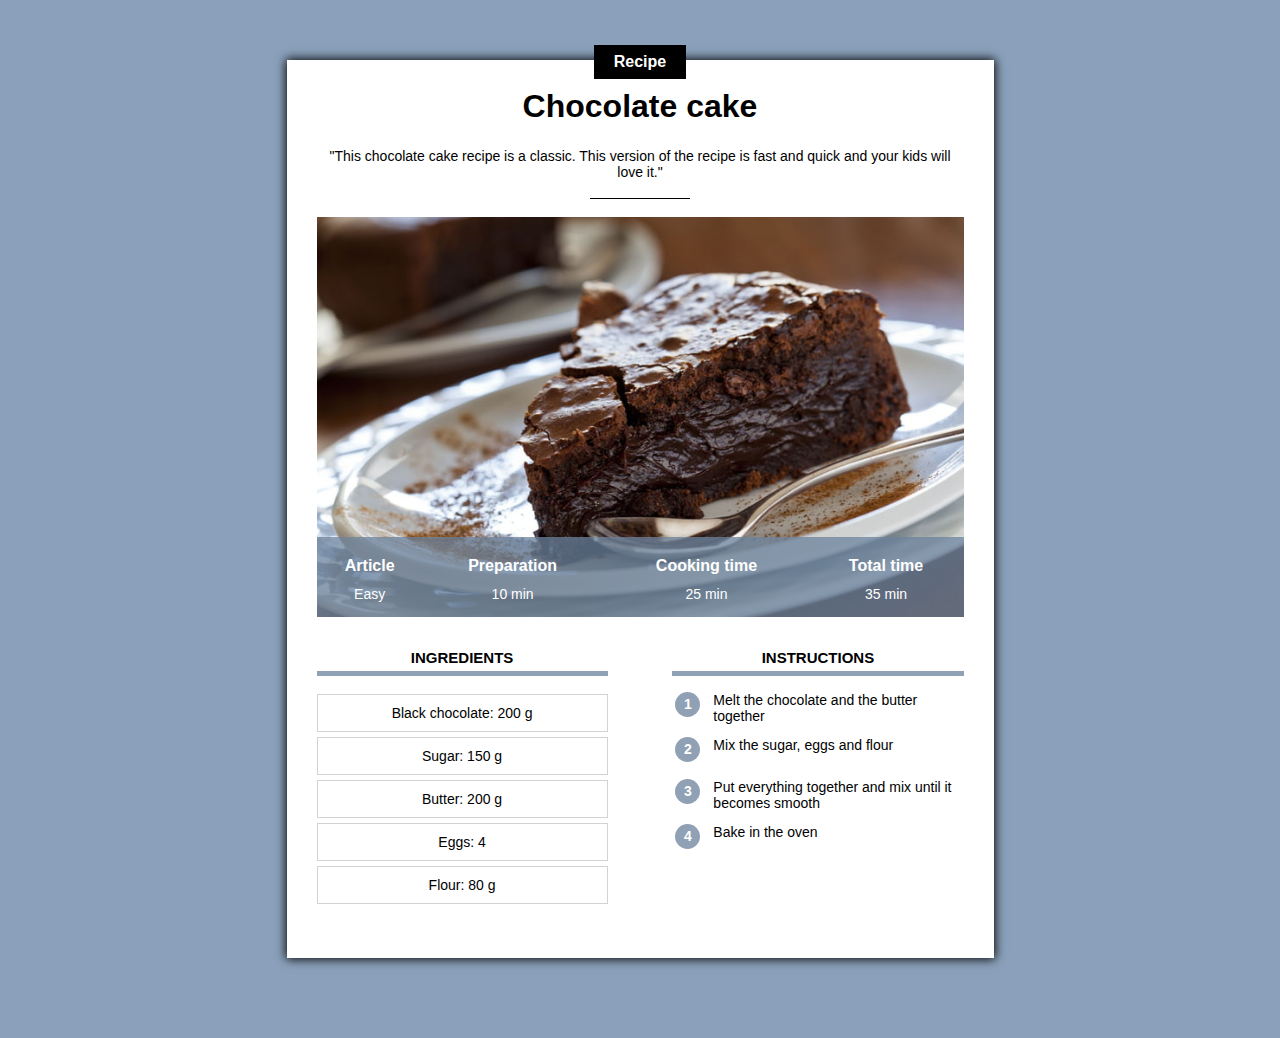
<file: index.html>
<!-- Blank document template -->
<!DOCTYPE html>
<html lang="en">
    <head>
        <title>Chocolate cake</title>
        <meta charset="UTF-8">
        <meta name="viewport" content="width=device-width, initial-scale=1.0">
        <link rel="stylesheet" href="recipe.css">
    </head>
    <body>

        <div class="content">

            <div class="center category">
                <p class="category">Recipe</p>
            </div>

            <h1><b>Chocolate cake</b></h1>

            <div class=" center description">
                <p class="description">"This chocolate cake recipe is a classic. This version of the recipe is fast and quick and your kids will love it."</p>
            </div>
            <div class="separator"></div>
            <br>

            <div class="info">
                <img class="center info"; src="cake.jpg">
                <table class="info">
                    <tr>
                        <th>Article</th><th>Preparation</th><th>Cooking time</th><th>Total time</th>
                    </tr>
                    <tr>
                        <td>Easy</td><td>10 min</td><td>25 min</td><td>35 min</td>
                    </tr>
                </table>
            </div>

            <div>
                <div class="col1 col">
                <h2><b>Ingredients</b></h2>
                <div class="ingredients">
                    <p>Black chocolate: 200 g</p>
                    <p>Sugar: 150 g</p>
                    <p>Butter: 200 g</p>
                    <p>Eggs: 4</p>
                    <p>Flour: 80 g</p>
                </div>
                </div>

                <div class="col2 col">

                    <h2><b>Instructions</b></h2>

                    <table class="instructions">
                    <tr><td><p class="number">1</p></td><td class="instruction_step">Melt the chocolate and the butter together</td></tr>
                    <tr><td><p class="number">2</p></td><td class="instruction_step">Mix the sugar, eggs and flour</td></tr>
                    <tr><td><p class="number">3</p></td><td class="instruction_step">Put everything together and mix until it becomes smooth</td></tr>
                    <tr><td><p class="number">4</p></td><td class="instruction_step">Bake in the oven</td></tr>
                    </table>
                </div>
            </div>
        </div>
    </body>
</html>
</file>
<file: recipe.css>
* {
    overflow: auto
}

body {
    background-color: #8BA1BB;
    font-family: Arial;
    margin: 0;
}

.center {
    text-align: center;
    width: 100%;
}

p.category {
    background-color: black;
    color: white;
    display: inline-block;
    margin-top: -15px;
    margin-bottom: 0px;
    padding: 8px 20px;
    font-weight: bold;
    font-size: 16px;
}

div.category {
    margin-bottom: 0px;
    margin-top: 0px;
    overflow: visible;
}

div.content {
    background-color: white;
    margin: 40px 8px 80px 8px;
    padding: 0px 8px 20px 8px;
    /*min-width: 350px;*/
    box-shadow: 0px 0px 10px 1px black;
    overflow: visible;
}

h1 {
    text-align: center;
    margin-top: 5px;
    margin-bottom: 5px;
    width: 100%;
    display: inline-block;
}

p.description {
    text-align: center;
    width: 100%;
    display: inline-block;
    font-size: 14px;
}

div.separator {
    background-color: black;
    height: 1px;
    width: 100px;
    margin-left: auto;
    margin-right: auto;
}

div.info {
    position: relative;
}

table.info {
    position: absolute;
    bottom: 0;
    width: 100%;
    color: white;
    background-color: #6C829DC0;
    height: 50px;
}

table.info td {
    text-align: center;
    vertical-align: top;
    font-size: 12px;
}

table.info th {
    vertical-align: bottom;
    padding-bottom: 8px;
    font-size: 14px;
}

img.info {
    display: block;
    max-height: 400px;
    object-fit: cover;
    min-height: 200px;
    background-color: lightgray;
}

div.col {
    width: 100%;
    margin-top: 20px;
}

div.col h2 {
    text-align: center;
    text-transform: uppercase;
    font-size: 15px;
    border-bottom: 5px solid #6C829DC0;
    padding-bottom: 5px;
}

div.col1 {
    display: inline-block;
    /*margin-right: 10%;*/
    margin-bottom: 20px;
}

div.col2 {
    /*float: right;*/
}

div.ingredients p{
    text-align: center;
    border: 1px solid lightgray;
    font-size: 14px;
    padding: 10px 0px;
    margin-top: 5px;
    margin-bottom: 0;
}

table.instructions p.number{
    background-color: #6C829DC0;
    color: white;
    font-size: 14px;
    font-weight: bold;
    width: 25px;
    height: 25px;
    text-align: center;
    padding-top: 4px;
    box-sizing: border-box;
    border-radius: 50%;
    margin: 0;
}

table.instructions td.instruction_step {
    font-size: 14px;
    padding-left: 10px;
    padding-bottom: 10px;
}

table.instructions td {
    vertical-align: top;
}

table.instructions tr {
    height: 40px;
}

/* Desktop styles */
@media only screen and (min-width: 768px) {
    div.content {
        margin: 60px 10% 80px 10%;
        padding: 0px 30px 30px 30px;
        min-width: 350px;
    }

    table.info {
        height: 80px;
    }

    table.info td {
        font-size: 14px;
    }

    table.info th {
        font-size: 16px;
    }

    div.col {
        width: 45%;
    }


    div.col1 {
        margin-right: 10%;
    }

    div.col2 {
        float: right;
    }
}
/* Very large screen */
@media only screen and (min-width: 900px) {
    div.content {
        margin-left: auto;
        margin-right: auto;
        width: 647px;
    }
}
</file>
